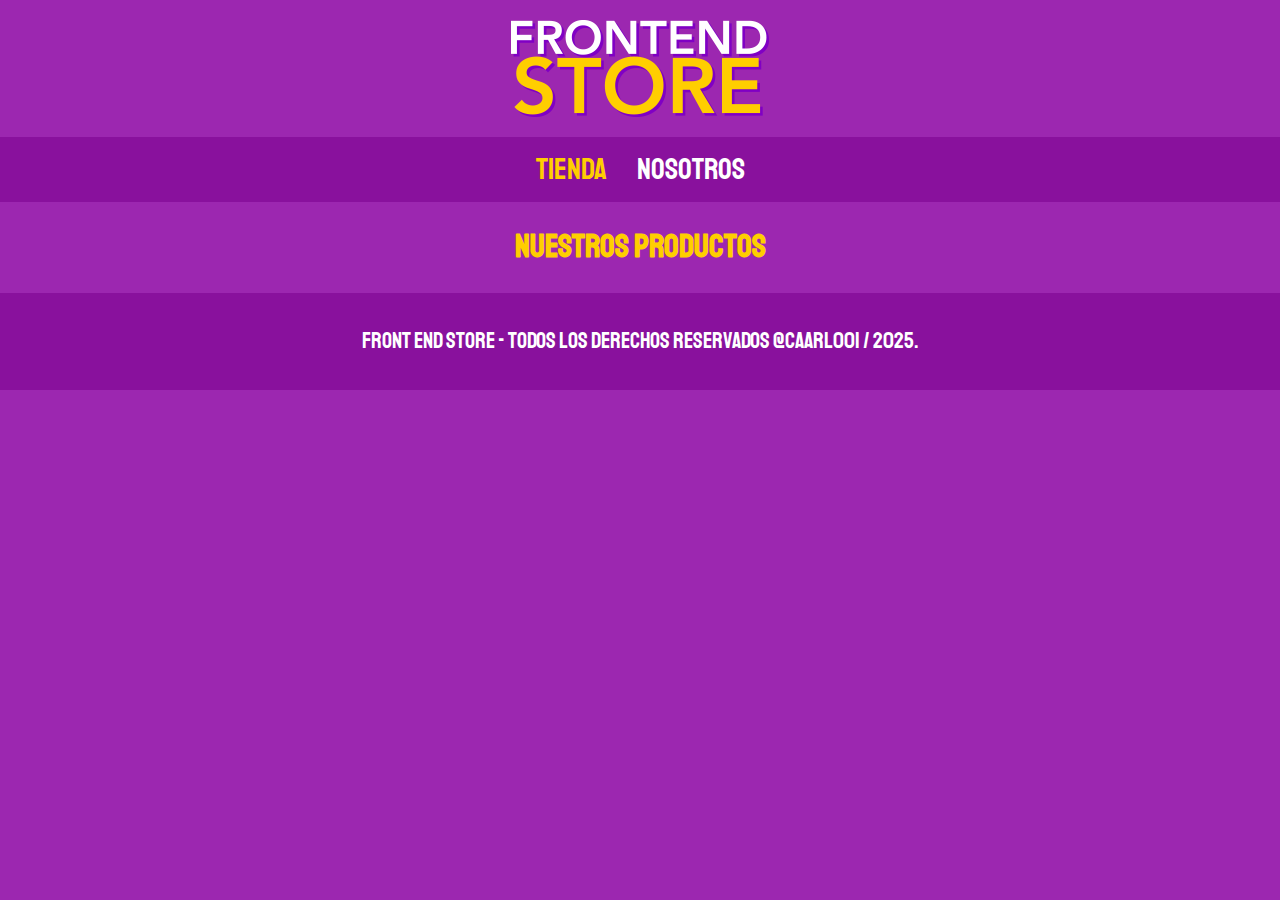
<file: index.html>
<!DOCTYPE html>
<html lang="en">
<head>
    <meta charset="UTF-8">
    <meta name="viewport" content="width=device-width, initial-scale=1.0">
    <title>FrontEnd Store</title>
    <link rel="stylesheet" href="css/styles.css">
    <link href="https://fonts.googleapis.com/css2?family=Krub&family=Staatliches&display=swap" rel="stylesheet">
    <link rel="stylesheet" href="css/normalize.css">
</head>
<body>
    <header class="header">
        <a href="index.html"></a>  
        <img class="header__logo" src="img/logo.png" alt="Logotipo">
    </header>
    <nav class="navegacion">
        <a class="navegacion__enlace navegacion__enlace--activo" href="#">Tienda</a>
        <a class="navegacion__enlace" href="#">Nosotros</a>
    </nav>
    <main class="contenedor">

        <h1>Nuestros Productos</h1>

    </main>
    
    <footer class="footer">
        <p class="footer__texto">Front End Store - Todos los derechos reservados  @Caarl001 / 2025.</p>
    </footer>
</body>
</html>
</file>
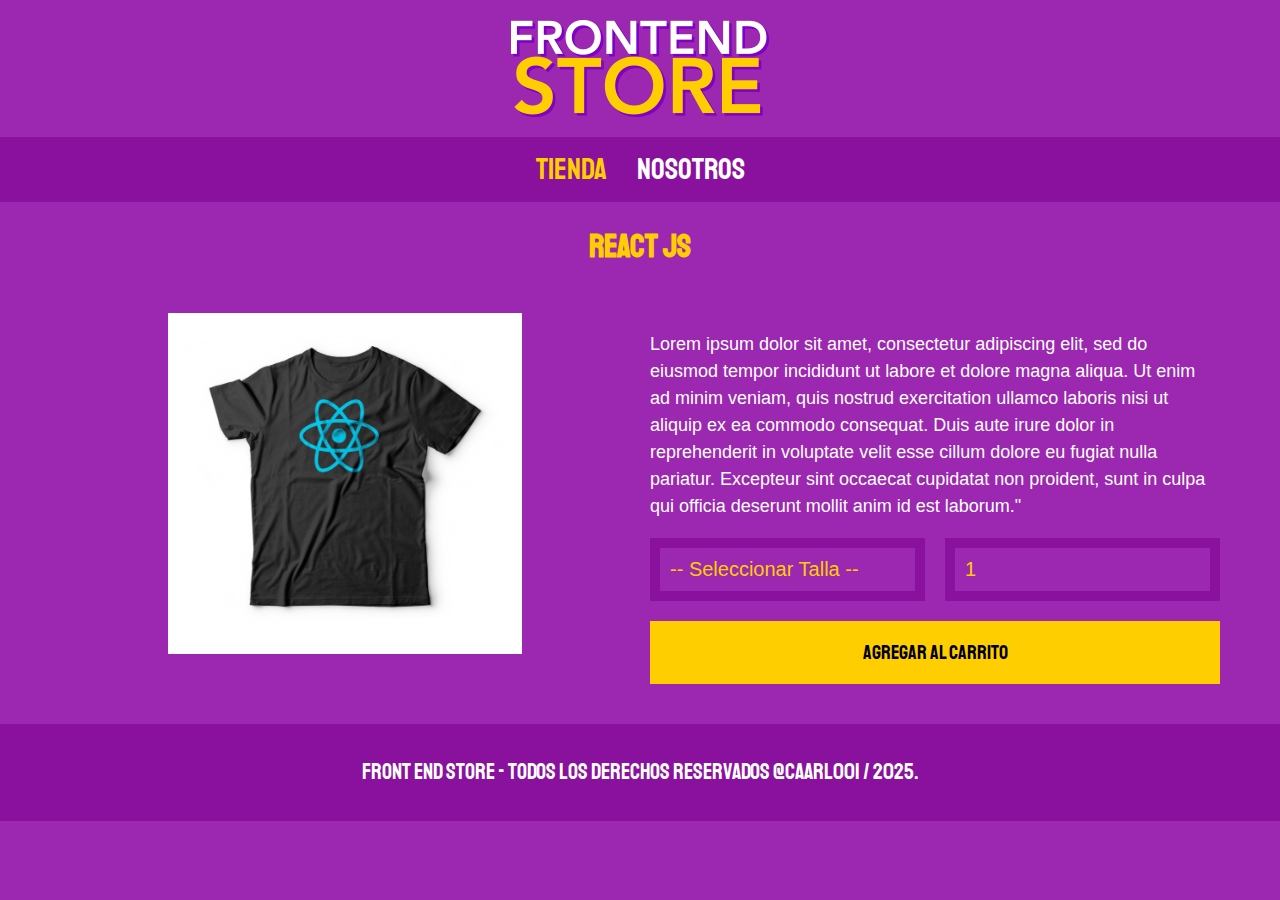
<file: producto.html>
<!DOCTYPE html>
<html lang="en">
<head>
    <meta charset="UTF-8">
    <meta name="viewport" content="width=device-width, initial-scale=1.0">
    <title>FrontEnd Store</title>
    <link rel="stylesheet" href="css/styles.css">
    <link href="https://fonts.googleapis.com/css2?family=Krub&family=Staatliches&display=swap" rel="stylesheet">
    <link rel="stylesheet" href="css/normalize.css">
</head>
<body>
    <header class="header">
        <a href="index.html"></a>  
        <img class="header__logo" src="img/logo.png" alt="Logotipo">
    </header>
    <nav class="navegacion">
        <a class="navegacion__enlace navegacion__enlace--activo" href="index.html">Tienda</a>
        <a class="navegacion__enlace" href="nosotros.html">Nosotros</a>
    </nav>

    <main class="contenedor">
        <h1>React JS</h1>
        <div class="camisa">
            <img class="camisa__imagen" src="img/3.jpg" alt="imagen del producto">

            <div class="camisa__contenido">
                <p>Lorem ipsum dolor sit amet, consectetur adipiscing elit, sed do eiusmod tempor 
                    incididunt ut labore et dolore magna aliqua. Ut enim ad minim veniam, quis nostrud exercitation ullamco laboris nisi ut aliquip ex ea commodo consequat. 
                    Duis aute irure dolor in reprehenderit in voluptate velit esse cillum dolore eu fugiat nulla pariatur. 
                    Excepteur sint occaecat cupidatat non proident, sunt in culpa qui officia deserunt mollit anim id est laborum."</p>
            
                <form class="formulario">
                    <select class="formulario__campo" id="talla" class="formulario__select">
                        <option disabled selected >-- Seleccionar Talla --</option>
                        <option>S</option>
                        <option>M</option>
                        <option>L</option>
                        <option>XL</option>
                    </select>

                <input class="formulario__campo" type="number" placeholder="Cantidad" min="1" max="10" value="1">
                <input class="formulario__submit" type="submit" value="Agregar al carrito">
                </form> 

            </div>
        </div>
    </main>
    
    <footer class="footer">
        <p class="footer__texto">Front End Store - Todos los derechos reservados  @Caarl001 / 2025.</p>
    </footer>
</body>
</html>
</file>
<file: css/styles.css>
:root {
    --primario:#9C27B0;
    --primarioOscuro:#89119D;
    --primarioOpcion:#673AB7;
    --secundario:#FFCE00;
    --secundarioOscuro:#FFB300;
    --secundarioOpcion:#FF9800;
    --blanco:#FFF;
    --negro:#000; /* Colores para poder despues escoger*/
    /* Tipografias */
    --fuentePrincipal: 'Staatliches', cursive; /* Tipografia pára usar*/
    /* En el root coloco todo lo que despues puedo usar*/
}

html{
    box-sizing: border-box; /* Tamaño total de los elementos, ancho y largo */
    font-size: 62.5%;/*Tamaño de la fuente del documento*/
}

*, *:before, *:after {
    box-sizing: inherit;
}

/* Globales*/
body{
    background-color: var(--primario); /* Color del cuerpo de la pagina*/
    font-size: 1.6rem; /* Tamaño de la fuente para el texto*/
    line-height: 1.5;
}

p {
    font-size: 1.8rem;
    font-family: Arial, Helvetica, sans-serif; /* Fuente*/
    color: var(--blanco);
}

a {
    text-decoration: none;
}
img {
    max-width: 100%;
}

.contenedor {
    max-width: 120rem;
    margin: 0 auto;
}

h1, h2, h3 {
    text-align: center;
    color: var(--secundario);
    font-family: var(--fuentePrincipal);
}
h1 {    
    font-size: 4rem;
}
h2 {
    font-size: 3.2rem;
}
h3 {
    font-size: 2.4rem;
}

/* Header */
.header {
    display: flex;
    justify-content:center;
}
.header__logo{
    margin: 2rem 0;
}
/* Navegacion Principal */
.navegacion {
    background-color: var(--primarioOscuro);
    padding: 1rem 0;
    display: flex;
    justify-content: center;
    gap: 3rem; /* Separacion  de letras de la navegacion */
}

.navegacion__enlace {
    font-family: var(--fuentePrincipal);
    color: var(--blanco);
    font-size: 3rem;
}

.navegacion__enlace--activo,
.navegacion__enlace:hover {
    color: var(--secundario);
}

/* Footer */
.footer {
    background-color: var(--primarioOscuro);
    padding: 1rem 0;
    margin-top: 2rem;
}
.footer__texto{
    font-family: var(--fuentePrincipal);
    text-align: center;
    font-size: 2.2rem;
}
/* Grid */
.grid {
    display: grid;
    grid-template-columns: repeat(2, 1fr);
    gap: 2rem; /* Espacio entre los elementos de la grilla */
}
@media (min-width: 768px) {
    .grid{
        grid-template-columns: repeat(3, 1fr);
    }
}
/* Productos */
.producto {
    background-color: var(--primarioOscuro);
    padding: 1rem;
}

.producto__nombre {
    font-size: 4rem;
}

.producto__precio {
font-size: 2.8rem;;
color: var(--secundario);
}

.producto__nombre,
.producto__precio {
    font-family: var(--fuentePrincipal);
    margin: 1rem 0;
    text-align: center;
    line-height: 1.2;;
}

/* Graficos */
.grafico{
    min-height: 30rem;
    background-repeat: no-repeat;
    background-size: cover;
    grid-column: 1 / 3;
}

.grafico--camisas {
    grid-row: 2 / 3;
    background-image: url(../img/grafico1.jpg);
}

.grafico--node {
    background-image:  url(../img/grafico2.jpg);
    grid-row: 8 / 9 ;
}
@media (min-width: 768px) {
    .grafico--node {
        grid-row: 5 / 6;
        grid-column: 2 / 4;
        }  
}

/* Nosotros */
.nosotros {
    display: grid;
    grid-template-rows: repeat(2, auto);
}
@media (min-width: 768px) {
    .nosotros {
        grid-template-columns: repeat(2, 1fr);
        column-gap: 2rem; /* Espacio entre columnas */
    }
}

.nosotros__imagen {
    grid-row: 1 / 2;
}

@media (min-width: 768px) {
   .nosotros__imagen {
        grid-column: 2 / 3;
    }
}
/* Bloques */
.bloques{
    display: grid;
    grid-template-columns: repeat(2, 1fr);
    gap: 2rem; /* Espacio entre columnas */
}

@media (min-width: 768px) {
    .bloques{
        grid-template-columns: repeat(4, 1fr);
    }
}

.bloque {
    text-align: center;
}

.bloque__titulo {
    margin: 0;
}

/*Pagina del producto*/
.camisa {
    padding: 2rem;
    justify-items: center;
}
@media (min-width: 768px) {
    .camisa {
     display: grid; /* Muestra el contenido en forma de grilla */
     grid-template-columns: repeat(2, 1fr);/* Dos columnas */
     column-gap: 2rem; /* Espacio entre columnas */
    }
 }
 
 .formulario {
    display: grid; /* Muestra el contenido en forma de grilla */
    grid-template-columns: repeat(2, 1fr);/* Dos columnas */
    gap: 2rem; /* Espacio entre columnas */
 }

 .formulario__campo {
    border-color: var(--primarioOscuro);
    border-width: 1rem; /* Ancho del borde */
    border-style: solid; /* Estilo del borde */
    background-color: transparent;/* Color de fondo del campo transparente */
    color: var(--secundario); /* Color del texto */
    font-size: 2rem; /* Tamaño de la fuente */
    font-family:Arial, Helvetica, sans-serif; /* Fuente del campo */
    padding: 1rem; /* Espacio dentro del campo */
    appearance: none; /* Quita el estilo por defecto del campo */
 }

 .formulario__submit {
    background-color: var(--secundario); /** Color del boton */
    border: none; /* Sin borde */
    font-size: 2rem; /* Tamaño de la fuente */
    font-family: var(--fuentePrincipal); /* Fuente del boton */
    padding: 2rem; /* Espacio dentro del boton */
    transition: background-color .3s ease; /* Transicion del color del boton */
    grid-column: 1 / 3; /* Ocupa las dos columnas */
 }

 .formulario__submit:hover{
    cursor: pointer; /* Cambia el cursor al pasar por encima */
    background-color: var(--secundarioOscuro);/* Color del boton al pasar por encima */
 }
</file>
